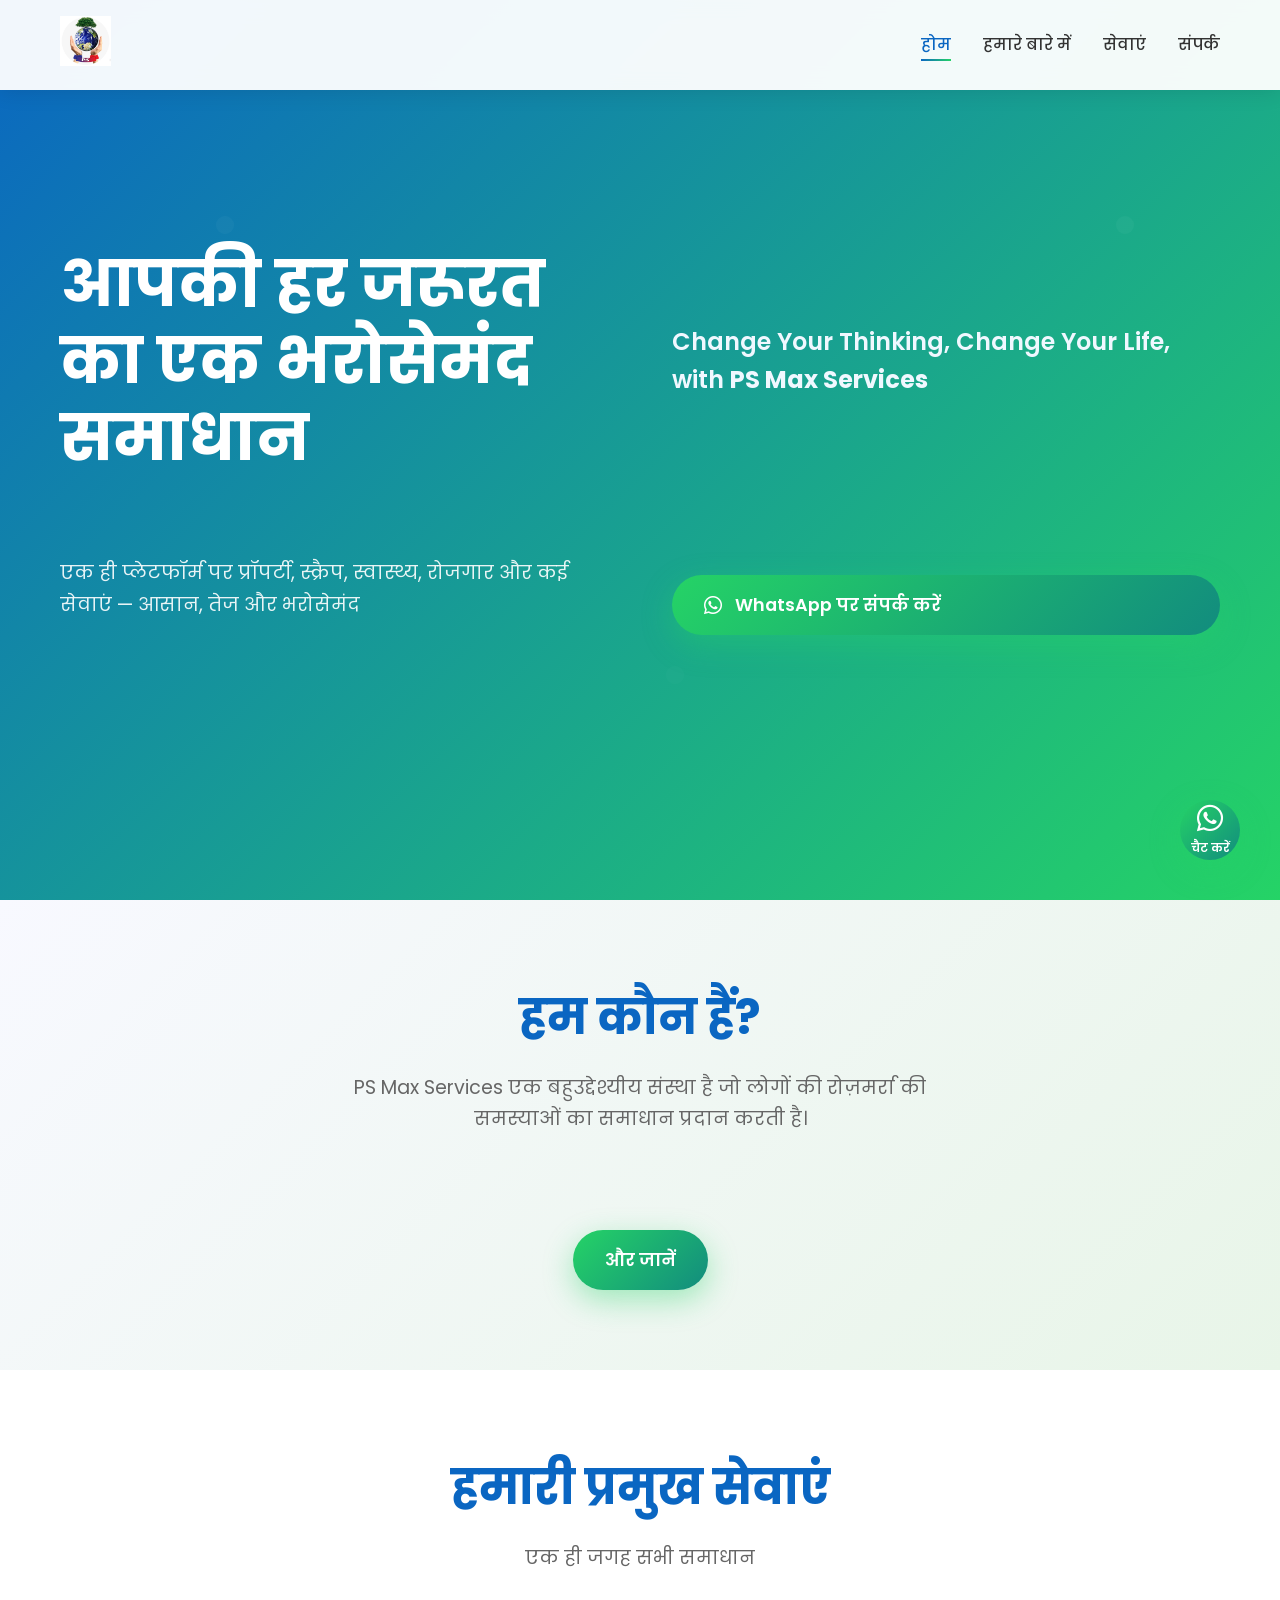
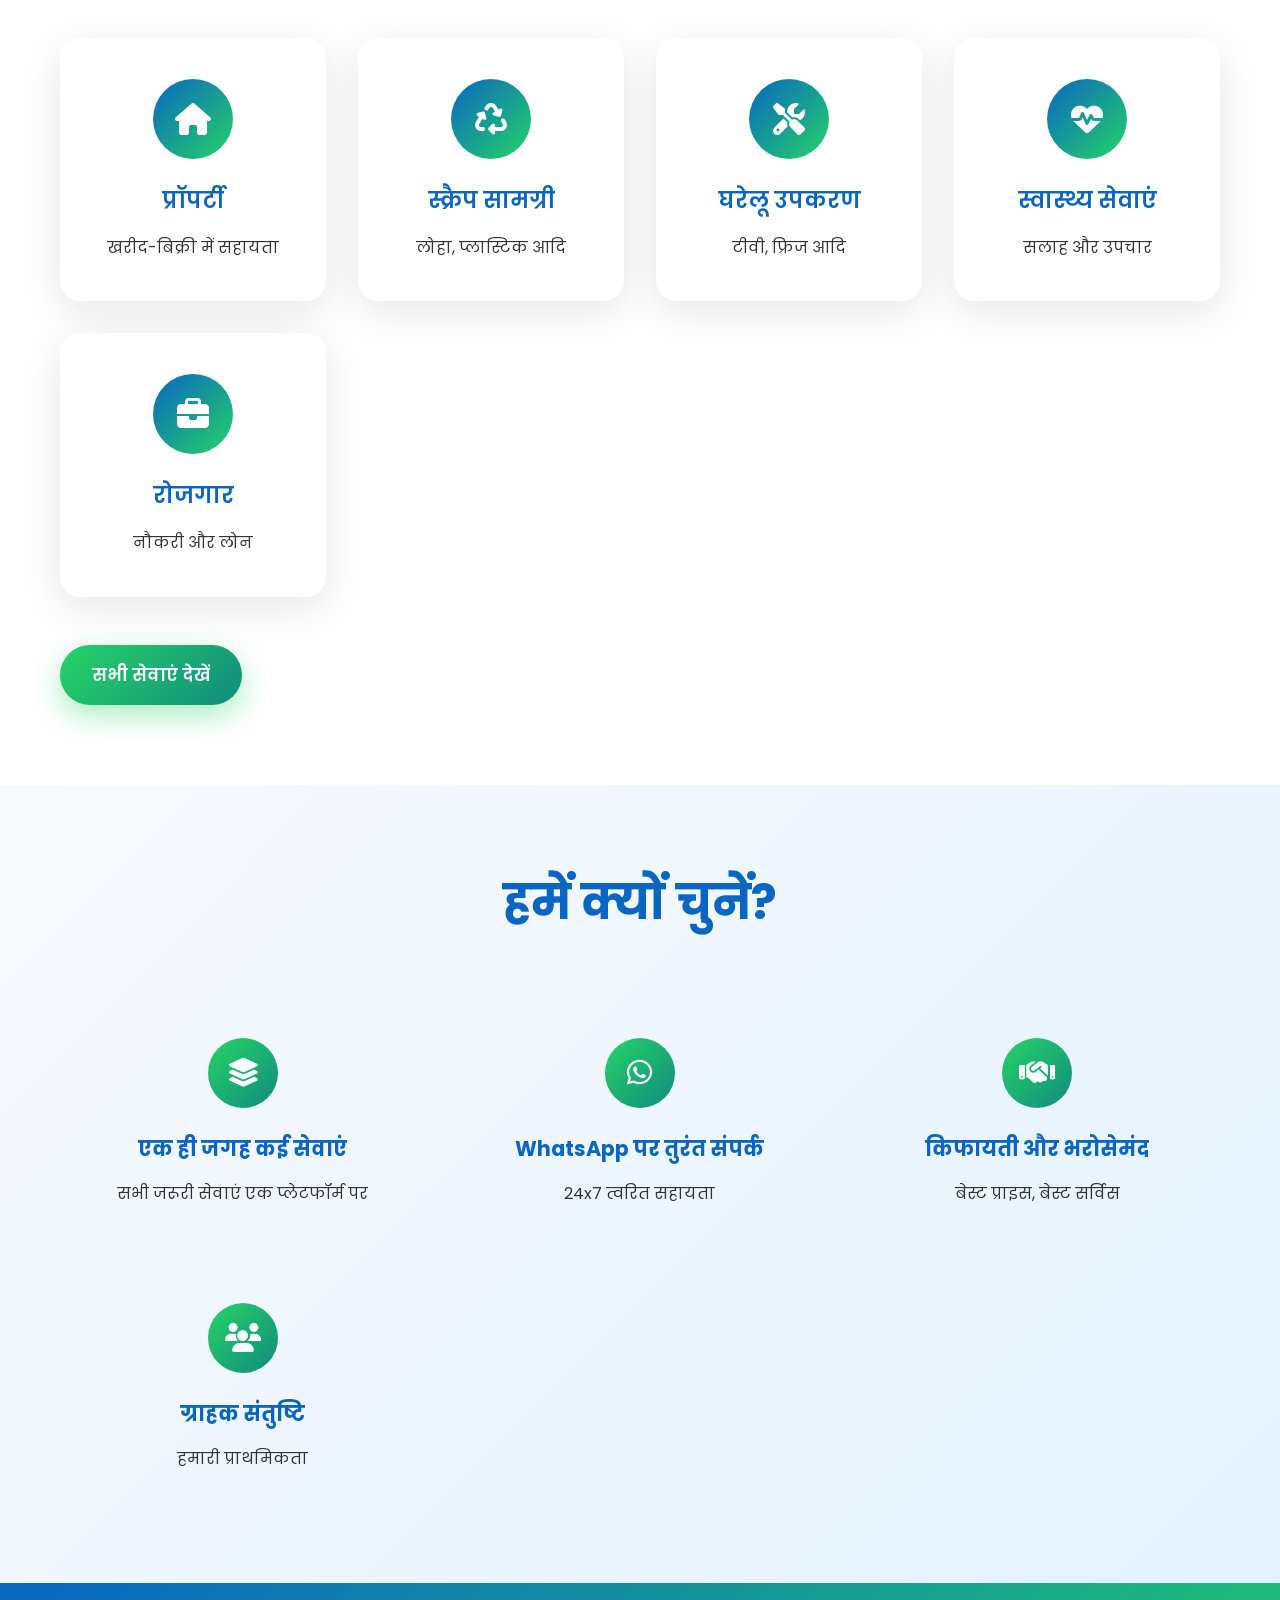
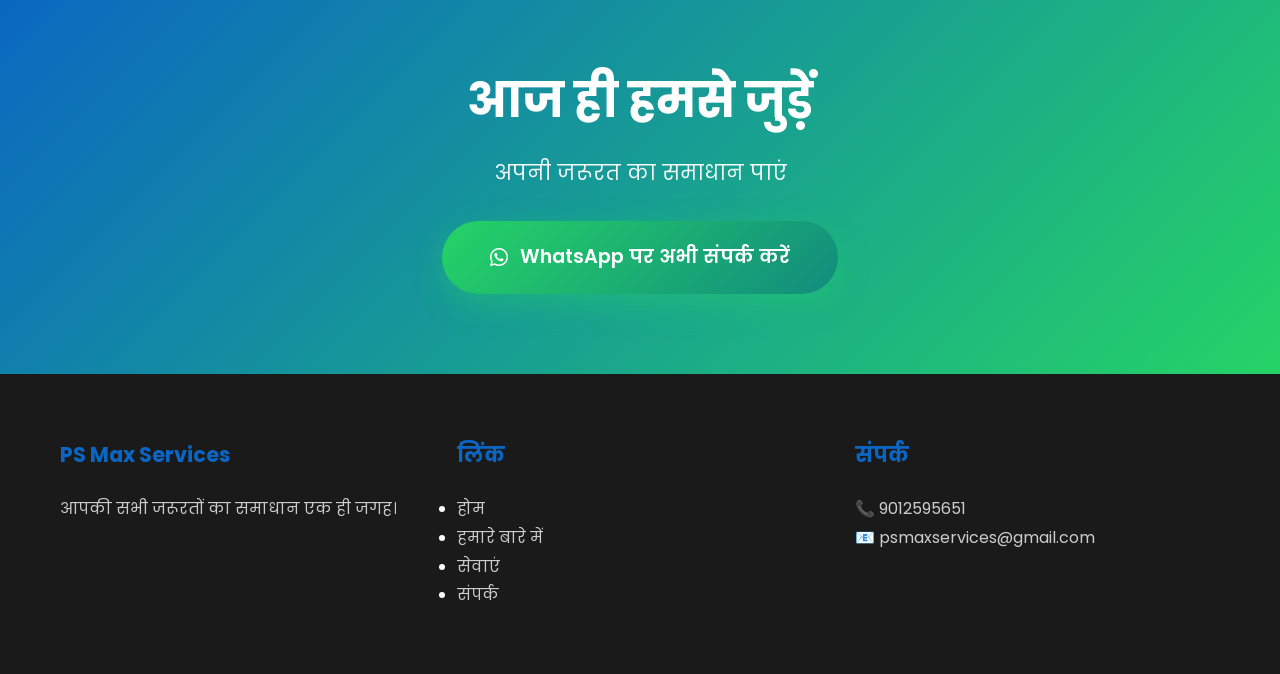
<file: index.html>
<!DOCTYPE html>
<html lang="hi">
<head>
    <meta charset="UTF-8">
    <meta name="viewport" content="width=device-width, initial-scale=1.0">
    <title>PS Max Services - आपकी हर जरूरत का समाधान</title>
    <link rel="stylesheet" href="style.css">
    <link href="https://fonts.googleapis.com/css2?family=Poppins:wght@300;400;500;600;700&display=swap" rel="stylesheet">
    <link rel="stylesheet" href="https://cdnjs.cloudflare.com/ajax/libs/font-awesome/6.4.0/css/all.min.css">
</head>
<body>
    <!-- Header -->
    <header class="header">
        <nav class="navbar">
            <div class="nav-container">
                <div class="logo">
                    <img src="ps 2.jpg" alt="PS Max Services Logo">
                </div>
                <ul class="nav-menu">
                    <li><a href="index.html" class="nav-link active">होम</a></li>
                    <li><a href="about.html" class="nav-link">हमारे बारे में</a></li>
                    <li><a href="services.html" class="nav-link">सेवाएं</a></li>
                    <li><a href="contact.html" class="nav-link">संपर्क</a></li>
                </ul>
                <div class="hamburger">
                    <span></span>
                    <span></span>
                    <span></span>
                </div>
            </div>
        </nav>
    </header>

    <!-- Hero Section -->
    <section class="hero">
        <div class="hero-content">
            <h1 class="hero-title">आपकी हर जरूरत का एक भरोसेमंद समाधान</h1>
            <p class="hero-tagline">Change Your Thinking, Change Your Life, with <b>PS Max Services</b></p>
            <p class="hero-subtext">एक ही प्लेटफॉर्म पर प्रॉपर्टी, स्क्रैप, स्वास्थ्य, रोजगार और कई सेवाएं — आसान, तेज और भरोसेमंद</p>
            <a href="https://wa.me/919012595651?text=नमस्ते, मुझे PS Max Services के बारे में जानकारी चाहिए" class="cta-button hero-cta" target="_blank">
                <i class="fab fa-whatsapp"></i> WhatsApp पर संपर्क करें
            </a>
        </div>
        <div class="hero-image">
            <div class="hero-bg"></div>
        </div>
    </section>

    <!-- About Short -->
    <section class="about-short">
        <div class="container">
            <div class="section-header">
                <h2>हम कौन हैं?</h2>
                <p>PS Max Services एक बहुउद्देश्यीय संस्था है जो लोगों की रोज़मर्रा की समस्याओं का समाधान प्रदान करती है।</p>
            </div>
            <a href="about.html" class="cta-button secondary">और जानें</a>
        </div>
    </section>

    <!-- Services Preview -->
    <section class="services-preview">
        <div class="container">
            <div class="section-header">
                <h2>हमारी प्रमुख सेवाएं</h2>
                <p>एक ही जगह सभी समाधान</p>
            </div>
            <div class="services-grid">
                <div class="service-card">
                    <div class="service-icon"><i class="fas fa-home"></i></div>
                    <h3>प्रॉपर्टी</h3>
                    <p>खरीद-बिक्री में सहायता</p>
                </div>
                <div class="service-card">
                    <div class="service-icon"><i class="fas fa-recycle"></i></div>
                    <h3>स्क्रैप सामग्री</h3>
                    <p>लोहा, प्लास्टिक आदि</p>
                </div>
                <div class="service-card">
                    <div class="service-icon"><i class="fas fa-tools"></i></div>
                    <h3>घरेलू उपकरण</h3>
                    <p>टीवी, फ्रिज आदि</p>
                </div>
                <div class="service-card">
                    <div class="service-icon"><i class="fas fa-heartbeat"></i></div>
                    <h3>स्वास्थ्य सेवाएं</h3>
                    <p>सलाह और उपचार</p>
                </div>
                <div class="service-card">
                    <div class="service-icon"><i class="fas fa-briefcase"></i></div>
                    <h3>रोजगार</h3>
                    <p>नौकरी और लोन</p>
                </div>
            </div>
            <div class="text-center">
                <a href="services.html" class="cta-button">सभी सेवाएं देखें</a>
            </div>
        </div>
    </section>

    <!-- Why Choose Us -->
    <section class="why-choose">
        <div class="container">
            <div class="section-header">
                <h2>हमें क्यों चुनें?</h2>
            </div>
            <div class="features-grid">
                <div class="feature">
                    <div class="feature-icon"><i class="fas fa-layer-group"></i></div>
                    <h3>एक ही जगह कई सेवाएं</h3>
                    <p>सभी जरूरी सेवाएं एक प्लेटफॉर्म पर</p>
                </div>
                <div class="feature">
                    <div class="feature-icon"><i class="fab fa-whatsapp"></i></div>
                    <h3>WhatsApp पर तुरंत संपर्क</h3>
                    <p>24x7 त्वरित सहायता</p>
                </div>
                <div class="feature">
                    <div class="feature-icon"><i class="fas fa-handshake"></i></div>
                    <h3>किफायती और भरोसेमंद</h3>
                    <p>बेस्ट प्राइस, बेस्ट सर्विस</p>
                </div>
                <div class="feature">
                    <div class="feature-icon"><i class="fas fa-users"></i></div>
                    <h3>ग्राहक संतुष्टि</h3>
                    <p>हमारी प्राथमिकता</p>
                </div>
            </div>
        </div>
    </section>

    <!-- CTA Section -->
    <section class="cta-section">
        <div class="container">
            <h2>आज ही हमसे जुड़ें</h2>
            <p>अपनी जरूरत का समाधान पाएं</p>
            <a href="https://wa.me/919012595651?text=नमस्ते, मुझे PS Max Services के बारे में जानकारी चाहिए" class="cta-button large" target="_blank">
                <i class="fab fa-whatsapp"></i> WhatsApp पर अभी संपर्क करें
            </a>
        </div>
    </section>

    

    <!-- WhatsApp Floating Button -->
    <a href="https://wa.me/919012595651?text=नमस्ते, मुझे PS Max Services के बारे में जानकारी चाहिए" class="whatsapp-float" target="_blank">
        <i class="fab fa-whatsapp"></i>
        <span>चैट करें</span>
    </a>

    <!-- Footer -->
    <footer class="footer"></footer>
    <script src="script.js"></script>
</body>
</html>
</file>
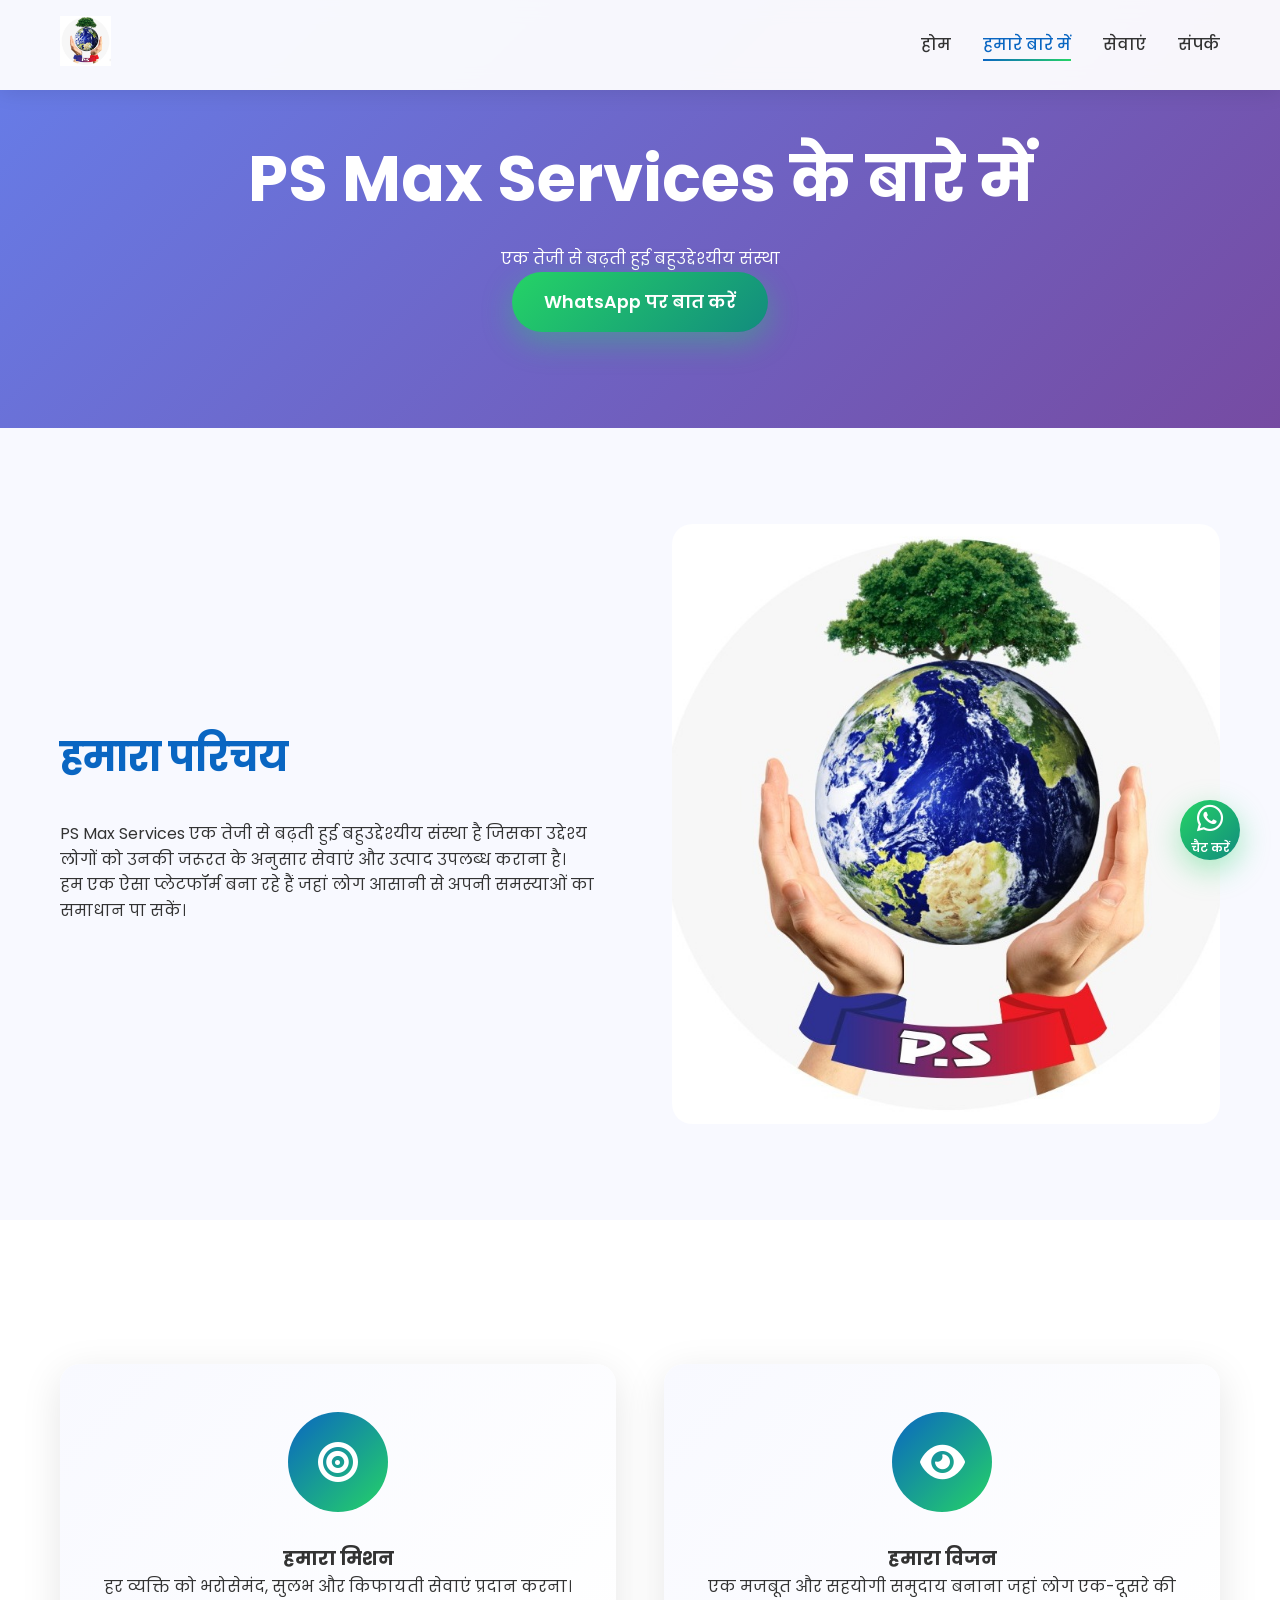
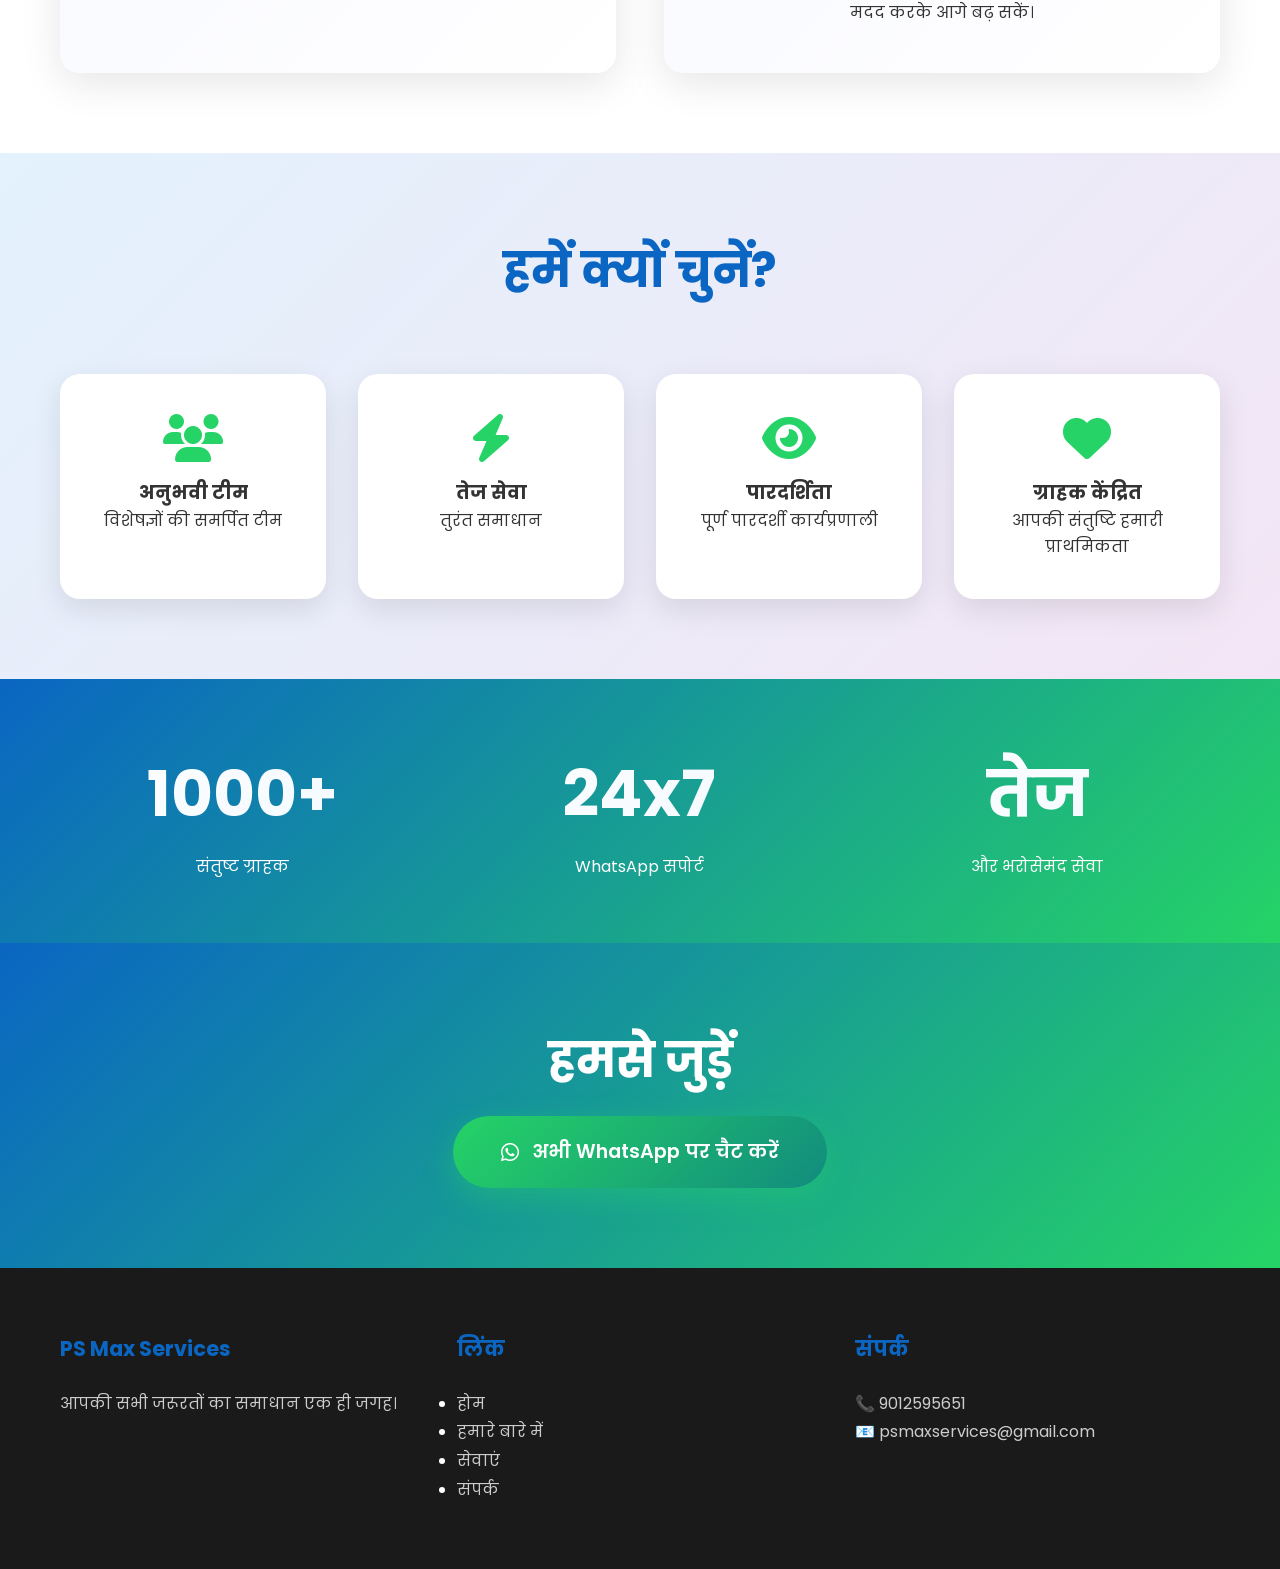
<file: about.html>
<!DOCTYPE html>
<html lang="hi">
<head>
    <meta charset="UTF-8">
    <meta name="viewport" content="width=device-width, initial-scale=1.0">
    <title>हमारे बारे में - PS Max Services</title>
    <link rel="stylesheet" href="style.css">
    <link href="https://fonts.googleapis.com/css2?family=Poppins:wght@300;400;500;600;700&display=swap" rel="stylesheet">
    <link rel="stylesheet" href="https://cdnjs.cloudflare.com/ajax/libs/font-awesome/6.4.0/css/all.min.css">
</head>
<body>
    <!-- Header (same as home) -->
    <header class="header">
        <nav class="navbar">
            <div class="nav-container">
                <div class="logo">
                    <img src="ps 2.jpg" alt="PS Max Services Logo">
                </div>
                <ul class="nav-menu">
                    <li><a href="index.html" class="nav-link">होम</a></li>
                    <li><a href="about.html" class="nav-link active">हमारे बारे में</a></li>
                    <li><a href="services.html" class="nav-link">सेवाएं</a></li>
                    <li><a href="contact.html" class="nav-link">संपर्क</a></li>
                </ul>
                <div class="hamburger">
                    <span></span>
                    <span></span>
                    <span></span>
                </div>
            </div>
        </nav>
    </header>

    <!-- About Hero -->
    <section class="about-hero">
        <div class="container">
            <div class="about-hero-content">
                <h1>PS Max Services के बारे में</h1>
                <p>एक तेजी से बढ़ती हुई बहुउद्देश्यीय संस्था</p>
                <a href="https://wa.me/919012595651?text=नमस्ते, PS Max Services के बारे में और जानना चाहता हूँ" class="cta-button" target="_blank">WhatsApp पर बात करें</a>
            </div>
        </div>
    </section>

    <!-- Company Intro -->
    <section class="company-intro">
        <div class="container">
            <div class="intro-content">
                <div class="intro-text">
                    <h2>हमारा परिचय</h2>
                    <p>PS Max Services एक तेजी से बढ़ती हुई बहुउद्देश्यीय संस्था है जिसका उद्देश्य लोगों को उनकी जरूरत के अनुसार सेवाएं और उत्पाद उपलब्ध कराना है।</p>
                    <p>हम एक ऐसा प्लेटफॉर्म बना रहे हैं जहां लोग आसानी से अपनी समस्याओं का समाधान पा सकें।</p>
                </div>
                <div class="intro-image">
                    <div class="about-image">
                        <img src="ps 2.jpg" alt="About us image">
                    </div>
                </div>
            </div>
        </div>
    </section>

    <!-- Mission Vision -->
    <section class="mission-vision">
        <div class="container">
            <div class="mv-grid">
                <div class="mv-card">
                    <div class="mv-icon"><i class="fas fa-bullseye"></i></div>
                    <h3>हमारा मिशन</h3>
                    <p>हर व्यक्ति को भरोसेमंद, सुलभ और किफायती सेवाएं प्रदान करना।</p>
                </div>
                <div class="mv-card">
                    <div class="mv-icon"><i class="fas fa-eye"></i></div>
                    <h3>हमारा विजन</h3>
                    <p>एक मजबूत और सहयोगी समुदाय बनाना जहां लोग एक-दूसरे की मदद करके आगे बढ़ सकें।</p>
                </div>
            </div>
        </div>
    </section>

    <!-- Why Choose Detailed -->
    <section class="why-detailed">
        <div class="container">
            <div class="section-header">
                <h2>हमें क्यों चुनें?</h2>
            </div>
            <div class="why-grid">
                <div class="why-item">
                    <i class="fas fa-users"></i>
                    <h3>अनुभवी टीम</h3>
                    <p>विशेषज्ञों की समर्पित टीम</p>
                </div>
                <div class="why-item">
                    <i class="fas fa-bolt"></i>
                    <h3>तेज सेवा</h3>
                    <p>तुरंत समाधान</p>
                </div>
                <div class="why-item">
                    <i class="fas fa-eye"></i>
                    <h3>पारदर्शिता</h3>
                    <p>पूर्ण पारदर्शी कार्यप्रणाली</p>
                </div>
                <div class="why-item">
                    <i class="fas fa-heart"></i>
                    <h3>ग्राहक केंद्रित</h3>
                    <p>आपकी संतुष्टि हमारी प्राथमिकता</p>
                </div>
            </div>
        </div>
    </section>

    <!-- Trust Stats -->
    <section class="trust-stats">
        <div class="container">
            <div class="stats-grid">
                <div class="stat">
                    <div class="stat-number">1000+</div>
                    <div class="stat-label">संतुष्ट ग्राहक</div>
                </div>
                <div class="stat">
                    <div class="stat-number">24x7</div>
                    <div class="stat-label">WhatsApp सपोर्ट</div>
                </div>
                <div class="stat">
                    <div class="stat-number">तेज</div>
                    <div class="stat-label">और भरोसेमंद सेवा</div>
                </div>
            </div>
        </div>
    </section>

    <!-- CTA -->
    <section class="cta-section">
        <div class="container">
            <h2>हमसे जुड़ें</h2>
            <a href="https://wa.me/919012595651?text=नमस्ते, PS Max Services से संपर्क करना चाहता हूँ" class="cta-button large" target="_blank">
                <i class="fab fa-whatsapp"></i> अभी WhatsApp पर चैट करें
            </a>
        </div>
    </section>

   

    <!-- WhatsApp Float -->
    <a href="https://wa.me/919012595651?text=नमस्ते, PS Max Services के बारे में और जानना चाहता हूँ" class="whatsapp-float" target="_blank">
        <i class="fab fa-whatsapp"></i>
        <span>चैट करें</span>
    </a>

     <!-- Footer -->
    <footer class="footer"></footer>
    <script src="script.js"></script>
</body>
</html>
</file>
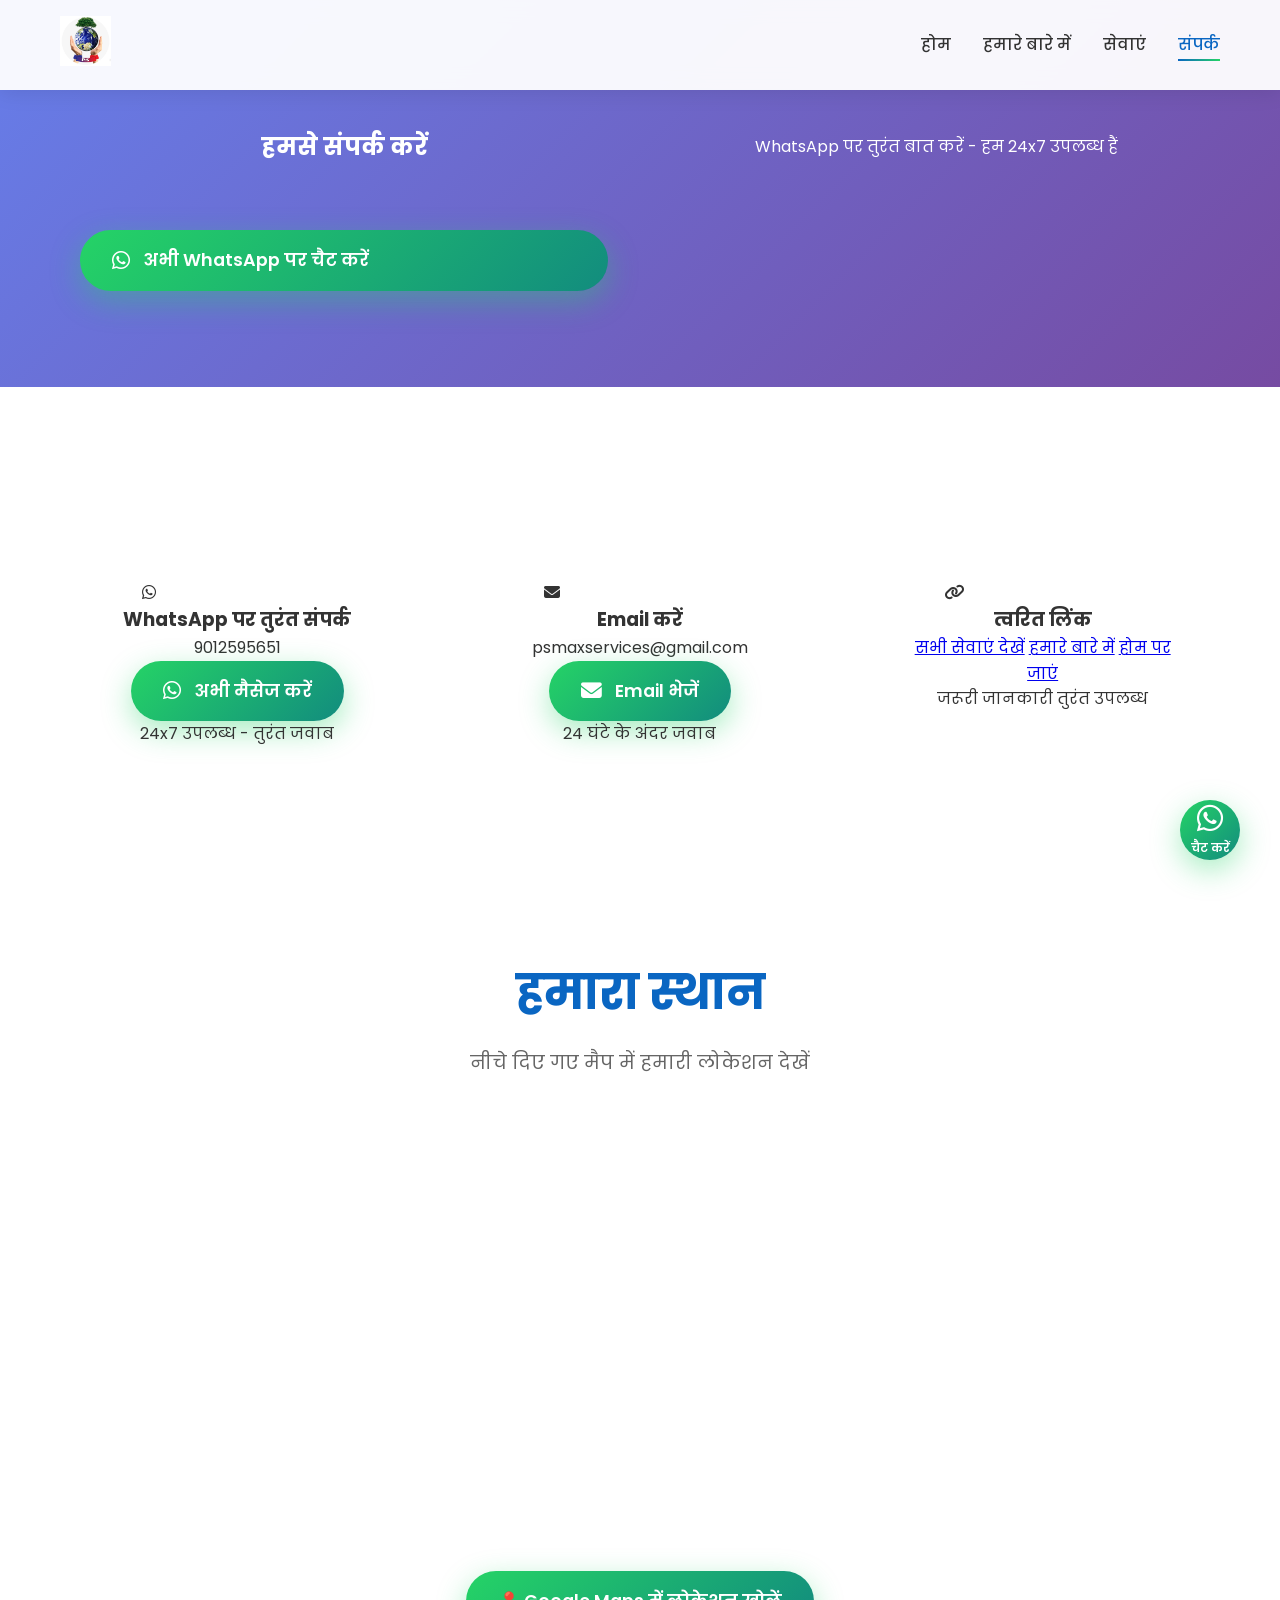
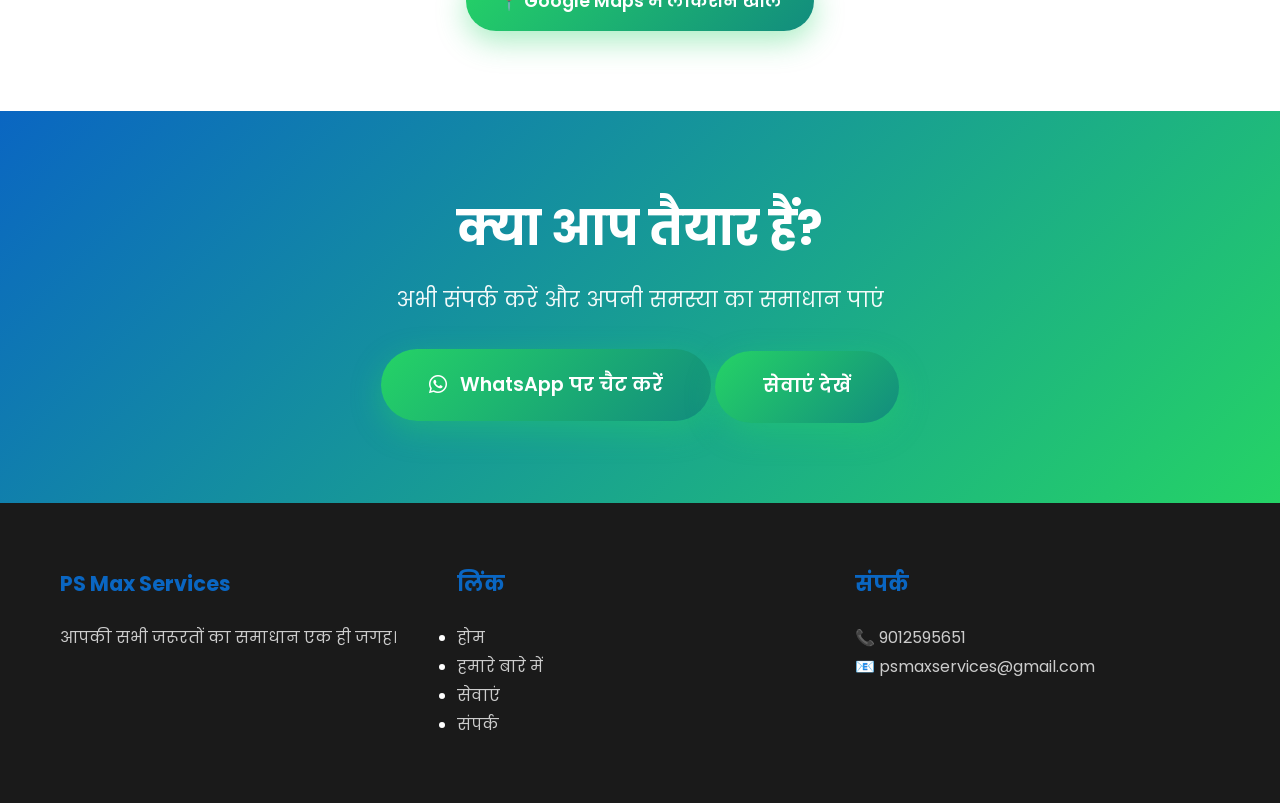
<file: contact.html>
<!DOCTYPE html>
<html lang="hi">
<head>
    <meta charset="UTF-8">
    <meta name="viewport" content="width=device-width, initial-scale=1.0">
    <title>संपर्क करें - PS Max Services</title>
    <link rel="stylesheet" href="style.css">
    <link href="https://fonts.googleapis.com/css2?family=Poppins:wght@300;400;500;600;700&display=swap" rel="stylesheet">
    <link rel="stylesheet" href="https://cdnjs.cloudflare.com/ajax/libs/font-awesome/6.4.0/css/all.min.css">
</head>
<body>
    <!-- Header -->
    <header class="header">
        <nav class="navbar">
            <div class="nav-container">
                <div class="logo">
                    <img src="ps 2.jpg" alt="PS Max Services Logo">
                </div>
                <ul class="nav-menu">
                    <li><a href="index.html" class="nav-link">होम</a></li>
                    <li><a href="about.html" class="nav-link">हमारे बारे में</a></li>
                    <li><a href="services.html" class="nav-link">सेवाएं</a></li>
                    <li><a href="contact.html" class="nav-link active">संपर्क</a></li>
                </ul>
                <div class="hamburger">
                    <span></span>
                    <span></span>
                    <span></span>
                </div>
            </div>
        </nav>
    </header>

    <!-- Contact Hero -->
    <section class="contact-hero">
        <div class="container">
            <div class="hero-content">
                <h1>हमसे संपर्क करें</h1>
                <p>WhatsApp पर तुरंत बात करें - हम 24x7 उपलब्ध हैं</p>
                <a href="https://wa.me/919012595651?text=नमस्ते, PS Max Services से संपर्क करना चाहता हूँ" class="cta-button hero-cta" target="_blank">
                    <i class="fab fa-whatsapp"></i> अभी WhatsApp पर चैट करें
                </a>
            </div>
        </div>
    </section>

    <!-- Contact Content -->
    <section class="contact-content-section">
        <div class="container">
            <div class="contact-content">
                <!-- WhatsApp Card -->
                <div class="contact-card whatsapp-card">
                    <div class="contact-icon whatsapp-icon">
                        <i class="fab fa-whatsapp"></i>
                    </div>
                    <h3>WhatsApp पर तुरंत संपर्क</h3>
                    <p class="contact-number">9012595651</p>
                    <a href="https://wa.me/919012595651?text=नमस्ते, PS Max Services से संपर्क करना चाहता हूँ" class="cta-button full-width" target="_blank">
                        <i class="fab fa-whatsapp"></i> अभी मैसेज करें
                    </a>
                    <p class="contact-subtitle">24x7 उपलब्ध - तुरंत जवाब</p>
                </div>

                <!-- Email Card -->
                <div class="contact-card email-card">
                    <div class="contact-icon">
                        <i class="fas fa-envelope"></i>
                    </div>
                    <h3>Email करें</h3>
                    <p class="contact-email">psmaxservices@gmail.com</p>
                    <a href="mailto:psmaxservices@gmail.com?subject=PS Max Services Inquiry" class="cta-button secondary full-width">
                        <i class="fas fa-envelope"></i> Email भेजें
                    </a>
                    <p class="contact-subtitle">24 घंटे के अंदर जवाब</p>
                </div>

                <!-- Quick Links Card -->
                <div class="contact-card links-card">
                    <div class="contact-icon">
                        <i class="fas fa-link"></i>
                    </div>
                    <h3>त्वरित लिंक</h3>
                    <div class="quick-links">
                        <a href="services.html">सभी सेवाएं देखें</a>
                        <a href="about.html">हमारे बारे में</a>
                        <a href="index.html">होम पर जाएं</a>
                    </div>
                    <p class="contact-subtitle">जरूरी जानकारी तुरंत उपलब्ध</p>
                </div>
            </div>
        </div>
    </section>

    <!-- Google Map -->
    <section class="map-section">
    <div class="container">
        <div class="section-header">
            <h2>हमारा स्थान</h2>
            <p>नीचे दिए गए मैप में हमारी लोकेशन देखें</p>
        </div>

        <!-- Google Map -->
        <div class="map-container">
            <iframe 
                src="https://www.google.com/maps?q=27.146384,77.773629&output=embed"
                width="100%" 
                height="400" 
                style="border:0; border-radius:20px;" 
                allowfullscreen="" 
                loading="lazy">
            </iframe>
        </div>

        <!-- Button -->
        <div style="text-align:center; margin-top:20px;">
            <a href="https://www.google.com/maps?q=27.146384,77.773629" 
               target="_blank" 
               class="cta-button">
                📍 Google Maps में लोकेशन खोलें
            </a>
        </div>
    </div>
</section>

    <!-- CTA Section -->
    <section class="cta-section">
        <div class="container">
            <h2>क्या आप तैयार हैं?</h2>
            <p>अभी संपर्क करें और अपनी समस्या का समाधान पाएं</p>
            <div class="cta-buttons">
                <a href="https://wa.me/919012595651?text=नमस्ते, PS Max Services से संपर्क करना चाहता हूँ" class="cta-button large" target="_blank">
                    <i class="fab fa-whatsapp"></i> WhatsApp पर चैट करें
                </a>
                <a href="services.html" class="cta-button secondary large">सेवाएं देखें</a>
            </div>
        </div>
    </section>

    

    <!-- WhatsApp Floating Button -->
    <a href="https://wa.me/919012595651?text=नमस्ते, PS Max Services से संपर्क करना चाहता हूँ" class="whatsapp-float" target="_blank">
        <i class="fab fa-whatsapp"></i>
        <span>चैट करें</span>
    </a>
<!-- Footer -->
    <footer class="footer"></footer>
    <script src="script.js"></script>
</body>
</html>
</file>
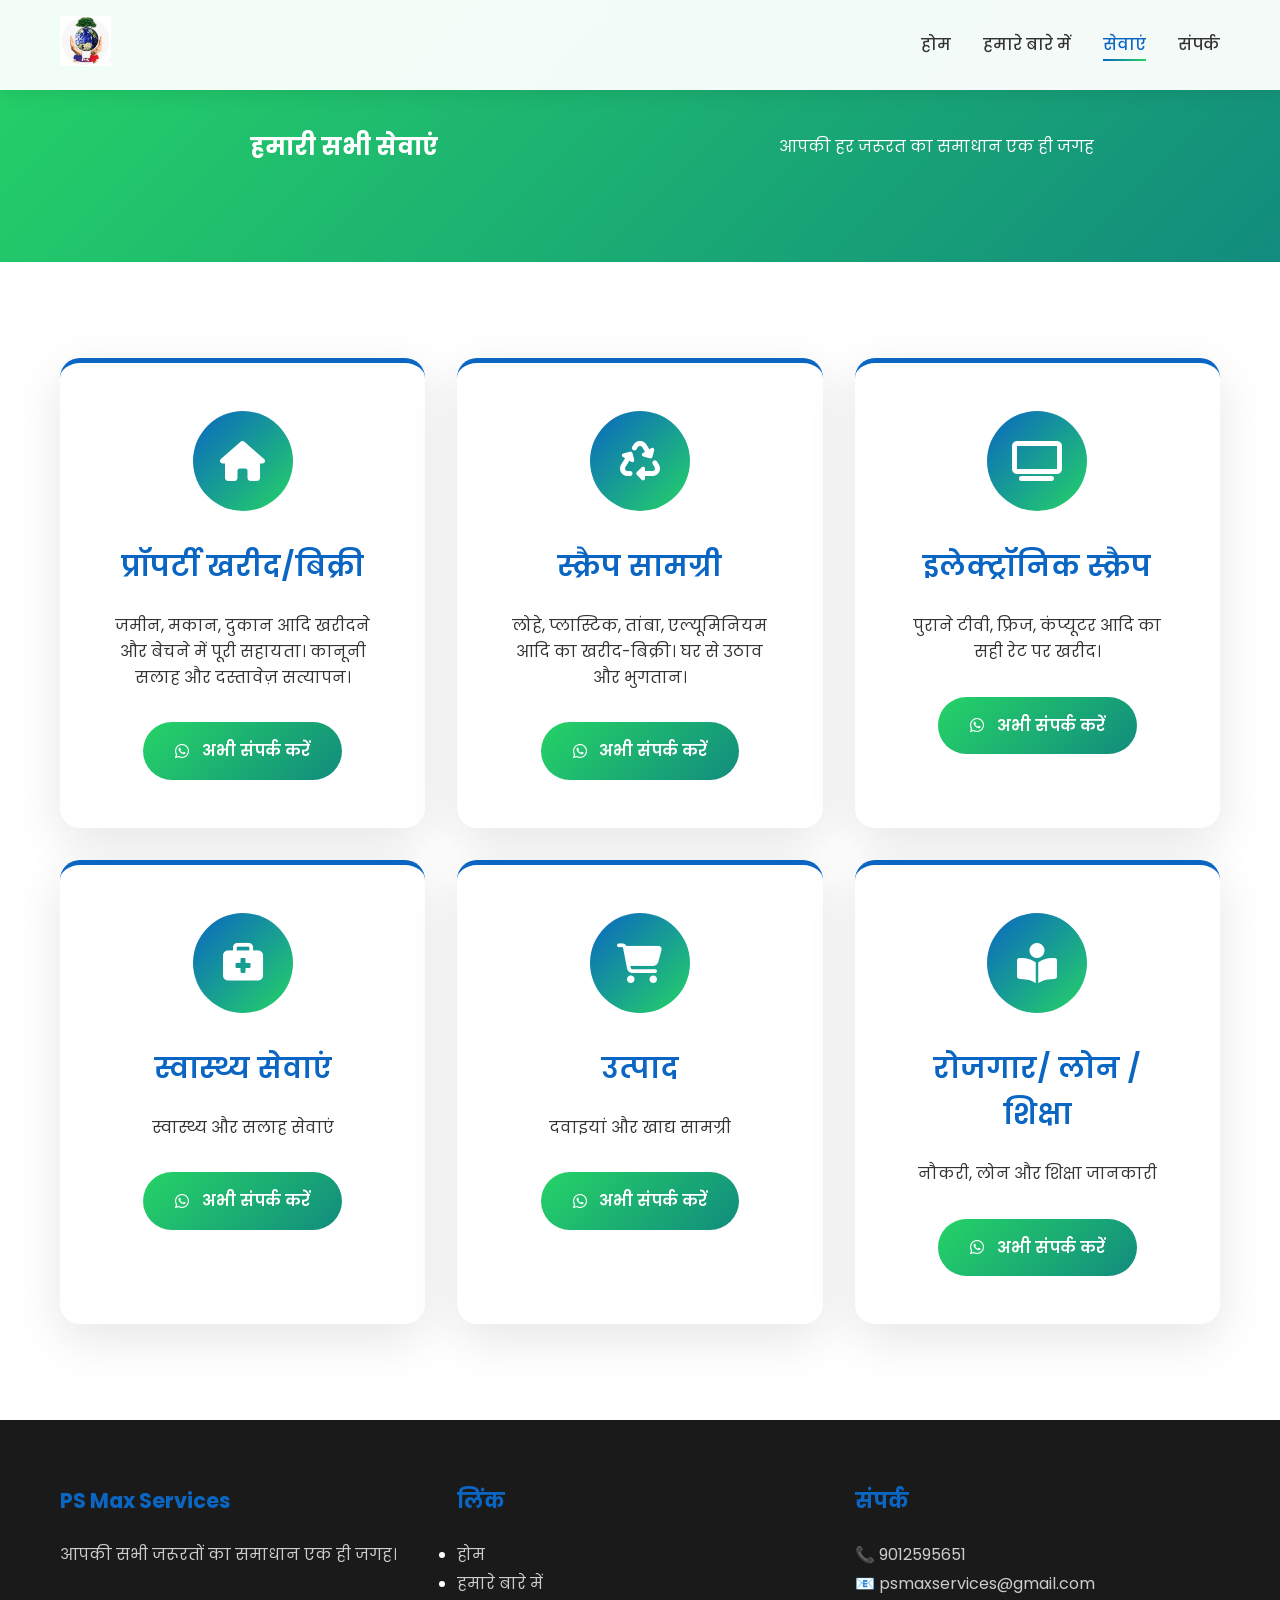
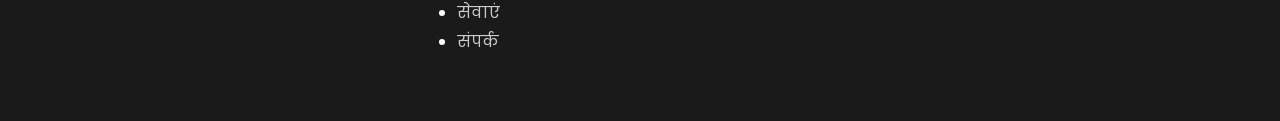
<file: services.html>
<!DOCTYPE html>
<html lang="hi">
<head>
    <meta charset="UTF-8">
    <meta name="viewport" content="width=device-width, initial-scale=1.0">
    <title>हमारी सेवाएं - PS Max Services</title>
    <link rel="stylesheet" href="style.css">
    <link href="https://fonts.googleapis.com/css2?family=Poppins:wght@300;400;500;600;700&display=swap" rel="stylesheet">
    <link rel="stylesheet" href="https://cdnjs.cloudflare.com/ajax/libs/font-awesome/6.4.0/css/all.min.css">
</head>
<body>
    <!-- Header -->
    <header class="header">
        <nav class="navbar">
            <div class="nav-container">
                <div class="logo">
                   <img src="ps 2.jpg" alt="PS Max Services Logo">
                </div>
                <ul class="nav-menu">
                    <li><a href="index.html" class="nav-link">होम</a></li>
                    <li><a href="about.html" class="nav-link">हमारे बारे में</a></li>
                    <li><a href="services.html" class="nav-link active">सेवाएं</a></li>
                    <li><a href="contact.html" class="nav-link">संपर्क</a></li>
                </ul>
                <div class="hamburger">
                    <span></span>
                    <span></span>
                    <span></span>
                </div>
            </div>
        </nav>
    </header>

    <!-- Services Hero -->
    <section class="services-hero">
        <div class="container">
            <div class="hero-content">
                <h1>हमारी सभी सेवाएं</h1>
                <p>आपकी हर जरूरत का समाधान एक ही जगह</p>
            </div>
        </div>
    </section>

    <!-- Services Grid -->
    <section class="services-full">
        <div class="container">
            <div class="services-grid-full">


                <div class="service-card-full">
                    <div class="service-icon-large"><i class="fas fa-home"></i></div>
                    <h3>प्रॉपर्टी खरीद/बिक्री</h3>
                    <p>जमीन, मकान, दुकान आदि खरीदने और बेचने में पूरी सहायता। कानूनी सलाह और दस्तावेज़ सत्यापन।</p>
                    <a href="https://wa.me/919012595651?text=नमस्ते, प्रॉपर्टी खरीद/बिक्री के बारे में जानकारी चाहिए" class="service-cta" target="_blank">
                        <i class="fab fa-whatsapp"></i> अभी संपर्क करें
                    </a>
                </div>

                <div class="service-card-full">
                    <div class="service-icon-large"><i class="fas fa-recycle"></i></div>
                    <h3>स्क्रैप सामग्री</h3>
                    <p>लोहे, प्लास्टिक, तांबा, एल्यूमिनियम आदि का खरीद-बिक्री। घर से उठाव और भुगतान।</p>
                    <a href="https://wa.me/919012595651?text=नमस्ते, स्क्रैप सामग्री के बारे में जानकारी चाहिए" class="service-cta" target="_blank">
                        <i class="fab fa-whatsapp"></i> अभी संपर्क करें
                    </a>
                </div>
                 <div class="service-card-full">
                    <div class="service-icon-large"><i class="fa-solid fa-tv"></i></div>
                    <h3>इलेक्ट्रॉनिक स्क्रैप</h3>
                    <p>पुराने टीवी, फ्रिज, कंप्यूटर आदि का सही रेट पर खरीद।</p>
                    <a href="https://wa.me/919012595651?text=नमस्ते, मुझे घरेलू उपकरण के बारे में जानकारी चाहिए" class="service-cta" target="_blank">
                        <i class="fab fa-whatsapp"></i> अभी संपर्क करें
                    </a>
                </div>
                 <div class="service-card-full">
                    <div class="service-icon-large"><i class="fa-solid fa-briefcase-medical"></i></div>
                    <h3>स्वास्थ्य सेवाएं</h3>
                    <p>स्वास्थ्य और सलाह सेवाएं</p>
                    <a href="https://wa.me/919012595651?text=नमस्ते, स्वास्थ्य सेवाओं के बारे में जानकारी चाहिए" class="service-cta" target="_blank">
                        <i class="fab fa-whatsapp"></i> अभी संपर्क करें
                    </a>
                </div>
                 <div class="service-card-full">
                    <div class="service-icon-large"><i class="fa-solid fa-cart-shopping"></i></div>
                    <h3>उत्पाद</h3>
                    <p>दवाइयां और खाद्य सामग्री</p>
                    <a href="https://wa.me/919012595651?text=नमस्ते, उत्पाद के बारे में जानकारी चाहिए" class="service-cta" target="_blank">
                        <i class="fab fa-whatsapp"></i> अभी संपर्क करें
                    </a>
                </div>
                 <div class="service-card-full">
                    <div class="service-icon-large"><i class="fa-solid fa-book-open-reader"></i></div>
                    <h3>रोजगार/ लोन /शिक्षा</h3>
                    <p>नौकरी, लोन और शिक्षा जानकारी</p>
                    <a href="https://wa.me/919012595651?text=नमस्ते, रोजगार/लोन/शिक्षा के बारे में जानकारी चाहिए" class="service-cta" target="_blank">
                        <i class="fab fa-whatsapp"></i> अभी संपर्क करें
                    </a>
                </div>
            </div>
        </div>
    </section>

    <footer class="footer"></footer>
<script src="script.js"></script>
</body>
</html>
</file>
<file: style.css>
* {
    margin: 0;
    padding: 0;
    box-sizing: border-box;
}

html {
    scroll-behavior: smooth;
}

body {
    font-family: 'Poppins', sans-serif;
    line-height: 1.6;
    color: #333;
    overflow-x: hidden;
}

.container {
    max-width: 1200px;
    margin: 0 auto;
    padding: 0 20px;
}

/* Header */
.header {
    position: fixed;
    top: 0;
    width: 100%;
    background: rgba(255, 255, 255, 0.95);
    backdrop-filter: blur(10px);
    z-index: 1000;
    transition: all 0.3s ease;
    box-shadow: 0 2px 20px rgba(0, 0, 0, 0.1);
}

.navbar {
    padding: 1rem 0;
}

.nav-container {
    max-width: 1200px;
    margin: 0 auto;
    padding: 0 20px;
    display: flex;
    justify-content: space-between;
    align-items: center;
}

.logo h2 {
    color: #0A66C2;
    font-weight: 700;
    font-size: 1.5rem;
}

.logo i {
    color: #25D366;
}
.logo img{
    height: 50px;
    width: auto;
    object-fit: contain;
}

.nav-menu {
    display: flex;
    list-style: none;
    gap: 2rem;
}

.nav-link {
    text-decoration: none;
    color: #333;
    font-weight: 500;
    transition: all 0.3s ease;
    position: relative;
}

.nav-link:hover,
.nav-link.active {
    color: #0A66C2;
}

.nav-link.active::after {
    content: '';
    position: absolute;
    bottom: -5px;
    left: 0;
    width: 100%;
    height: 2px;
    background: linear-gradient(90deg, #0A66C2, #25D366);
}

.hamburger {
    display: none;
    flex-direction: column;
    cursor: pointer;
}

.hamburger span {
    width: 25px;
    height: 3px;
    background: #333;
    margin: 3px 0;
    transition: 0.3s;
}

/* Hero Section */
.hero {
    min-height: 100vh;
    display: flex;
    align-items: center;
    background: linear-gradient(135deg, #0A66C2 0%, #25D366 100%);
    position: relative;
    overflow: hidden;
}

.hero::before {
    content: '';
    position: absolute;
    top: 0;
    left: 0;
    right: 0;
    bottom: 0;
    background: url('data:image/svg+xml,<svg xmlns="http://www.w3.org/2000/svg" viewBox="0 0 100 100"><defs><pattern id="grain" width="100" height="100" patternUnits="userSpaceOnUse"><circle cx="25" cy="25" r="1" fill="rgba(255,255,255,0.1)"/><circle cx="75" cy="75" r="1" fill="rgba(255,255,255,0.05)"/></pattern></defs><rect width="100" height="100" fill="url(%23grain)"/></svg>');
    opacity: 0.3;
}

.hero-content {
    max-width: 1200px;
    margin: 0 auto;
    padding: 0 20px;
    display: grid;
    grid-template-columns: 1fr 1fr;
    gap: 4rem;
    align-items: center;
    position: relative;
    z-index: 2;
}

.hero-title {
    font-size: clamp(2.5rem, 5vw, 4rem);
    color: white;
    font-weight: 700;
    line-height: 1.2;
    margin-bottom: 1rem;
}

.hero-tagline {
    font-size: 1.5rem;
    color: #f0f8ff;
    font-weight: 600;
    margin-bottom: 1rem;
}

.hero-subtext {
    font-size: 1.2rem;
    color: rgba(255, 255, 255, 0.9);
    margin-bottom: 2rem;
    line-height: 1.7;
}

.cta-button {
    display: inline-flex;
    align-items: center;
    gap: 0.8rem;
    background: linear-gradient(135deg, #25D366 0%, #128C7E 100%);
    color: white;
    padding: 1rem 2rem;
    border-radius: 50px;
    text-decoration: none;
    font-weight: 600;
    font-size: 1.1rem;
    transition: all 0.3s ease;
    box-shadow: 0 10px 30px rgba(37, 211, 102, 0.4);
    border: none;
    cursor: pointer;
}

.cta-button:hover {
    transform: translateY(-3px);
    box-shadow: 0 15px 40px rgba(37, 211, 102, 0.6);
    color: white;
}

.cta-button i {
    font-size: 1.3rem;
}

.hero-image {
    position: relative;
}

.hero-bg {
    width: 100%;
    height: 500px;
    background: rgba(255, 255, 255, 0.1);
    border-radius: 20px;
    backdrop-filter: blur(20px);
    animation: float 6s ease-in-out infinite;
}

@keyframes float {
    0%, 100% { transform: translateY(0px); }
    50% { transform: translateY(-20px); }
}

/* Sections */
section {
    padding: 5rem 0;
}

.section-header {
    text-align: center;
    margin-bottom: 4rem;
}

.section-header h2 {
    font-size: clamp(2rem, 4vw, 3rem);
    color: #0A66C2;
    font-weight: 700;
    margin-bottom: 1rem;
}

.section-header p {
    font-size: 1.2rem;
    color: #666;
    max-width: 600px;
    margin: 0 auto;
}

/* About Short */
.about-short {
    background: linear-gradient(135deg, #f8f9ff 0%, #e8f5e8 100%);
}

.about-short .container {
    display: flex;
    flex-direction: column;
    align-items: center;
    text-align: center;
    gap: 2rem;
}

.about-short .section-header h2 {
    color: #0A66C2;
}

/* Services Preview */
.services-preview {
    background: white;
}

.services-grid {
    display: grid;
    grid-template-columns: repeat(auto-fit, minmax(250px, 1fr));
    gap: 2rem;
    margin-bottom: 3rem;
}

.service-card {
    background: white;
    padding: 2.5rem 2rem;
    border-radius: 20px;
    text-align: center;
    box-shadow: 0 10px 40px rgba(0, 0, 0, 0.1);
    transition: all 0.3s ease;
    border: 1px solid rgba(255, 255, 255, 0.5);
}

.service-card:hover {
    transform: translateY(-10px);
    box-shadow: 0 20px 60px rgba(10, 102, 194, 0.15);
}

.service-icon {
    width: 80px;
    height: 80px;
    background: linear-gradient(135deg, #0A66C2, #25D366);
    border-radius: 50%;
    display: flex;
    align-items: center;
    justify-content: center;
    margin: 0 auto 1.5rem;
    font-size: 2rem;
    color: white;
}

.service-card h3 {
    font-size: 1.4rem;
    color: #0A66C2;
    margin-bottom: 1rem;
    font-weight: 600;
}

/* Why Choose */
.why-choose {
    background: linear-gradient(135deg, #f8f9ff 0%, #e3f2fd 100%);
}

.features-grid {
    display: grid;
    grid-template-columns: repeat(auto-fit, minmax(280px, 1fr));
    gap: 2rem;
}

.feature {
    text-align: center;
    padding: 2rem;
}

.feature-icon {
    width: 70px;
    height: 70px;
    background: linear-gradient(135deg, #25D366, #128C7E);
    border-radius: 50%;
    display: flex;
    align-items: center;
    justify-content: center;
    margin: 0 auto 1.5rem;
    font-size: 1.8rem;
    color: white;
}

.feature h3 {
    font-size: 1.3rem;
    color: #0A66C2;
    margin-bottom: 1rem;
}

/* CTA Section */
.cta-section {
    background: linear-gradient(135deg, #0A66C2 0%, #25D366 100%);
    text-align: center;
    color: white;
}

.cta-section h2 {
    font-size: clamp(2rem, 4vw, 3rem);
    margin-bottom: 1rem;
    color: white;
}

.cta-section p {
    font-size: 1.3rem;
    margin-bottom: 2rem;
    opacity: 0.95;
}

.cta-button.large {
    padding: 1.3rem 3rem;
    font-size: 1.2rem;
}

/* Footer */
.footer {
    background: #1a1a1a;
    color: white;
    padding: 4rem 0 2rem;
}

.footer-content {
    display: grid;
    grid-template-columns: repeat(auto-fit, minmax(250px, 1fr));
    gap: 2rem;
    margin-bottom: 2rem;
}

.footer-column h3 {
    color: #0A66C2;
    margin-bottom: 1.5rem;
    font-size: 1.3rem;
}

.footer-column p,
.footer-column a {
    color: #ccc;
    text-decoration: none;
    line-height: 1.8;
    transition: color 0.3s ease;
}

.footer-column a:hover {
    color: #25D366;
}

.footer-bottom {
    text-align: center;
    padding-top: 2rem;
    border-top: 1px solid #333;
    color: #999;
    font-size: 0.9rem;
}

/* WhatsApp Float */
.whatsapp-float {
    position: fixed;
    width: 60px;
    height: 60px;
    bottom: 40px;
    right: 40px;
    background: linear-gradient(135deg, #25D366, #128C7E);
    color: white;
    border-radius: 50px;
    text-align: center;
    font-size: 30px;
    box-shadow: 0 10px 30px rgba(37, 211, 102, 0.4);
    z-index: 1000;
    display: flex;
    flex-direction: column;
    align-items: center;
    justify-content: center;
    gap: 5px;
    transition: all 0.3s ease;
    text-decoration: none;
}

.whatsapp-float:hover {
    transform: scale(1.1);
    box-shadow: 0 15px 40px rgba(37, 211, 102, 0.6);
}

.whatsapp-float span {
    font-size: 12px;
    font-weight: 600;
    white-space: nowrap;
}

/* About Page Specific */
.about-hero {
    background: linear-gradient(135deg, #667eea 0%, #764ba2 100%);
    padding: 8rem 0 6rem;
    color: white;
    text-align: center;
}

.about-hero h1 {
    font-size: clamp(2.5rem, 5vw, 4rem);
    margin-bottom: 1rem;
}

.company-intro {
    padding: 6rem 0;
    background: #f8f9ff;
}

.intro-content {
    display: grid;
    grid-template-columns: 1fr 1fr;
    gap: 4rem;
    align-items: center;
}

.intro-text h2 {
    font-size: 2.5rem;
    color: #0A66C2;
    margin-bottom: 2rem;
}

.about-image {
    height: 600px;
    background: linear-gradient(135deg, #0A66C2, #25D366);
    border-radius: 20px;
    overflow: hidden;
}
.about-image img{
    width: 100%;
    height: 100%;
    object-fit: cover;

}

.mission-vision {
    background: white;
}

.mv-grid {
    display: grid;
    grid-template-columns: 1fr 1fr;
    gap: 3rem;
    margin-top: 4rem;
}

.mv-card {
    text-align: center;
    padding: 3rem 2rem;
    background: linear-gradient(135deg, #f8f9ff 0%, white 100%);
    border-radius: 20px;
    box-shadow: 0 10px 40px rgba(0, 0, 0, 0.1);
}

.mv-icon {
    width: 100px;
    height: 100px;
    background: linear-gradient(135deg, #0A66C2, #25D366);
    border-radius: 50%;
    display: flex;
    align-items: center;
    justify-content: center;
    margin: 0 auto 2rem;
    font-size: 2.5rem;
    color: white;
}

.why-detailed {
    background: linear-gradient(135deg, #e3f2fd 0%, #f3e5f5 100%);
}

.why-grid {
    display: grid;
    grid-template-columns: repeat(auto-fit, minmax(250px, 1fr));
    gap: 2rem;
}

.why-item {
    text-align: center;
    padding: 2.5rem 1.5rem;
    background: white;
    border-radius: 20px;
    box-shadow: 0 10px 30px rgba(0, 0, 0, 0.1);
    transition: all 0.3s ease;
}

.why-item:hover {
    transform: translateY(-5px);
}

.why-item i {
    font-size: 3rem;
    color: #25D366;
    margin-bottom: 1rem;
}

.trust-stats {
    background: linear-gradient(135deg, #0A66C2 0%, #25D366 100%);
    color: white;
    padding: 4rem 0;
}

.stats-grid {
    display: grid;
    grid-template-columns: repeat(auto-fit, minmax(200px, 1fr));
    gap: 2rem;
    text-align: center;
}

.stat-number {
    font-size: clamp(2.5rem, 6vw, 4rem);
    font-weight: 700;
    margin-bottom: 0.5rem;
    background: linear-gradient(135deg, white, #f0f8ff);
    -webkit-background-clip: text;
    -webkit-text-fill-color: transparent;
    background-clip: text;
}

/* Services Page */
.services-hero {
    background: linear-gradient(135deg, #25D366 0%, #128C7E 100%);
    padding: 8rem 0 6rem;
    color: white;
    text-align: center;
}

.services-full {
    padding: 6rem 0;
}

.services-grid-full {
    display: grid;
    grid-template-columns: repeat(auto-fit, minmax(350px, 1fr));
    gap: 2rem;
}

.service-card-full {
    background: white;
    padding: 3rem;
    border-radius: 20px;
    box-shadow: 0 15px 50px rgba(0, 0, 0, 0.1);
    transition: all 0.3s ease;
    text-align: center;
    border-top: 5px solid #0A66C2;
}

.service-card-full:hover {
    transform: translateY(-10px);
    box-shadow: 0 25px 70px rgba(10, 102, 194, 0.2);
}

.service-icon-large {
    width: 100px;
    height: 100px;
    background: linear-gradient(135deg, #0A66C2, #25D366);
    border-radius: 50%;
    display: flex;
    align-items: center;
    justify-content: center;
    margin: 0 auto 2rem;
    font-size: 2.5rem;
    color: white;
}

.service-card-full h3 {
    font-size: 1.8rem;
    color: #0A66C2;
    margin-bottom: 1.5rem;
    font-weight: 600;
}

.service-cta {
    display: inline-flex;
    align-items: center;
    gap: 0.8rem;
    background: linear-gradient(135deg, #25D366, #128C7E);
    color: white;
    padding: 1rem 2rem;
    border-radius: 50px;
    text-decoration: none;
    font-weight: 600;
    margin-top: 2rem;
    transition: all 0.3s ease;
}

.service-cta:hover {
    transform: translateY(-2px);
    box-shadow: 0 10px 30px rgba(37, 211, 102, 0.4);
}

/* Contact Page */
.contact-hero {
    background: linear-gradient(135deg, #667eea 0%, #764ba2 100%);
    padding: 8rem 0 6rem;
    color: white;
    text-align: center;
}

.contact-content {
    display: grid;
    grid-template-columns: repeat(auto-fit, minmax(300px, 1fr));
    gap: 3rem;
    margin-top: 4rem;
}

.contact-card {
    background: rgba(255, 255, 255, 0.1);
    backdrop-filter: blur(20px);
    padding: 3rem;
    border-radius: 20px;
    text-align: center;
    border: 1px solid rgba(255, 255, 255, 0.2);
}

.contact-icon {
    width: 80px}
    
/* MOBILE RESPONSIVE */
@media (max-width: 768px) {

    .hamburger {
        display: flex;
    }

    .nav-menu {
        position: fixed;
        left: -100%;
        top: 70px;
        flex-direction: column;
        background: white;
        width: 100%;
        text-align: center;
        transition: 0.3s;
        padding: 20px 0;
    }

    .nav-menu.active {
        left: 0;
    }

    .nav-link {
        display: block;
        margin: 15px 0;
    }

    .hero-content {
        grid-template-columns: 1fr;
        text-align: center;
    }

    .intro-content {
        grid-template-columns: 1fr;
    }

    .mv-grid {
        grid-template-columns: 1fr;
    }
}
</file>
